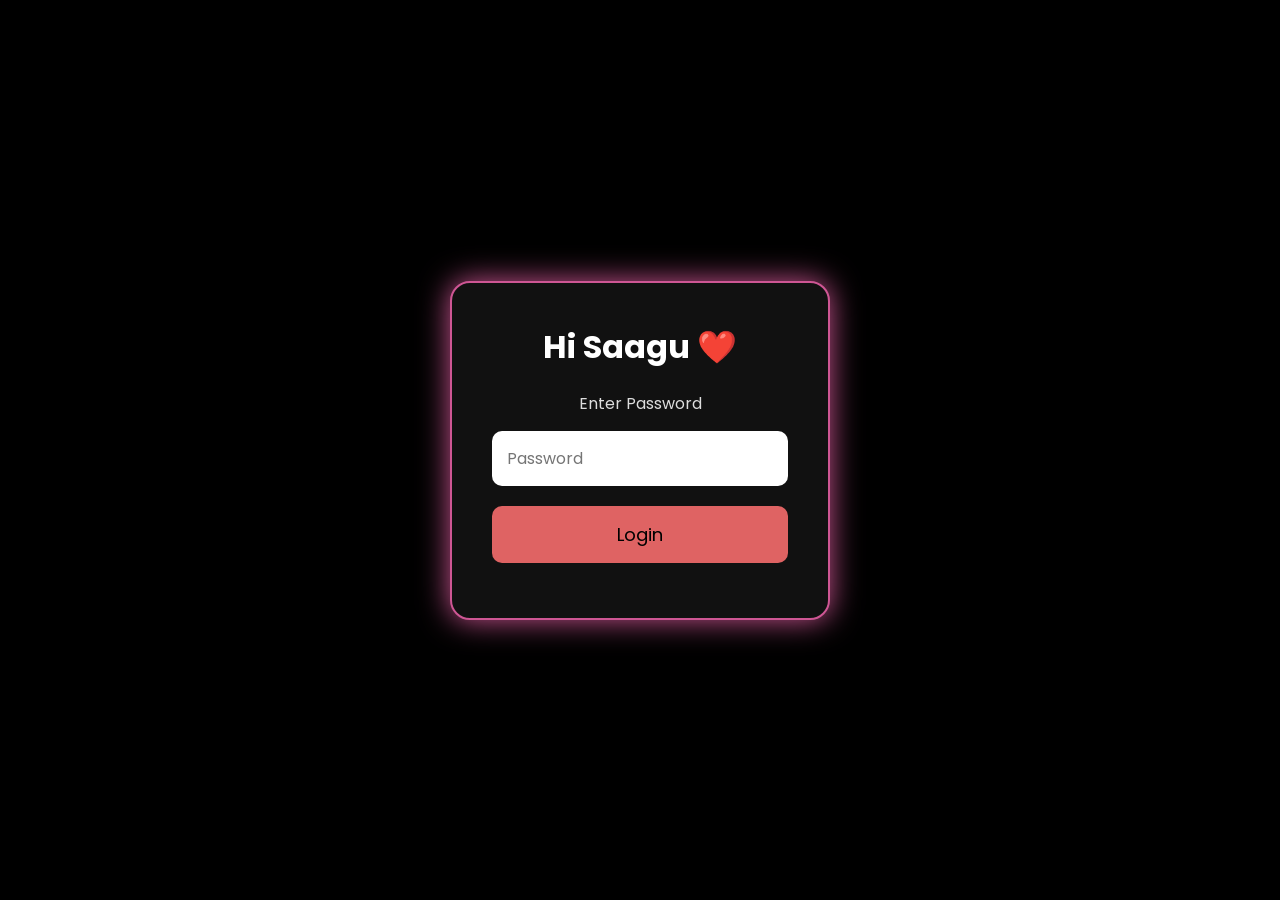
<file: index.html>
<!DOCTYPE html>
<html lang="en">
<head>
    <meta charset="UTF-8">
    <meta name="viewport" content="width=device-width, initial-scale=1.0">
    <title>Birthday Login</title>

    <link rel="stylesheet" href="css/login.css">

    <link href="https://fonts.googleapis.com/css2?family=Poppins:wght@300;500;700&display=swap" rel="stylesheet">
</head>
<body>

<div class="container">

    <div class="login-box">

        <h1>Hi Saagu ❤️</h1>

        <p>Enter Password</p>

        <input
            type="password"
            id="password"
            placeholder="Password">

        <button onclick="login()">Login</button>

        <p id="error"></p>

    </div>

</div>

<script src="js/login.js"></script>

</body>
</html>
</file>
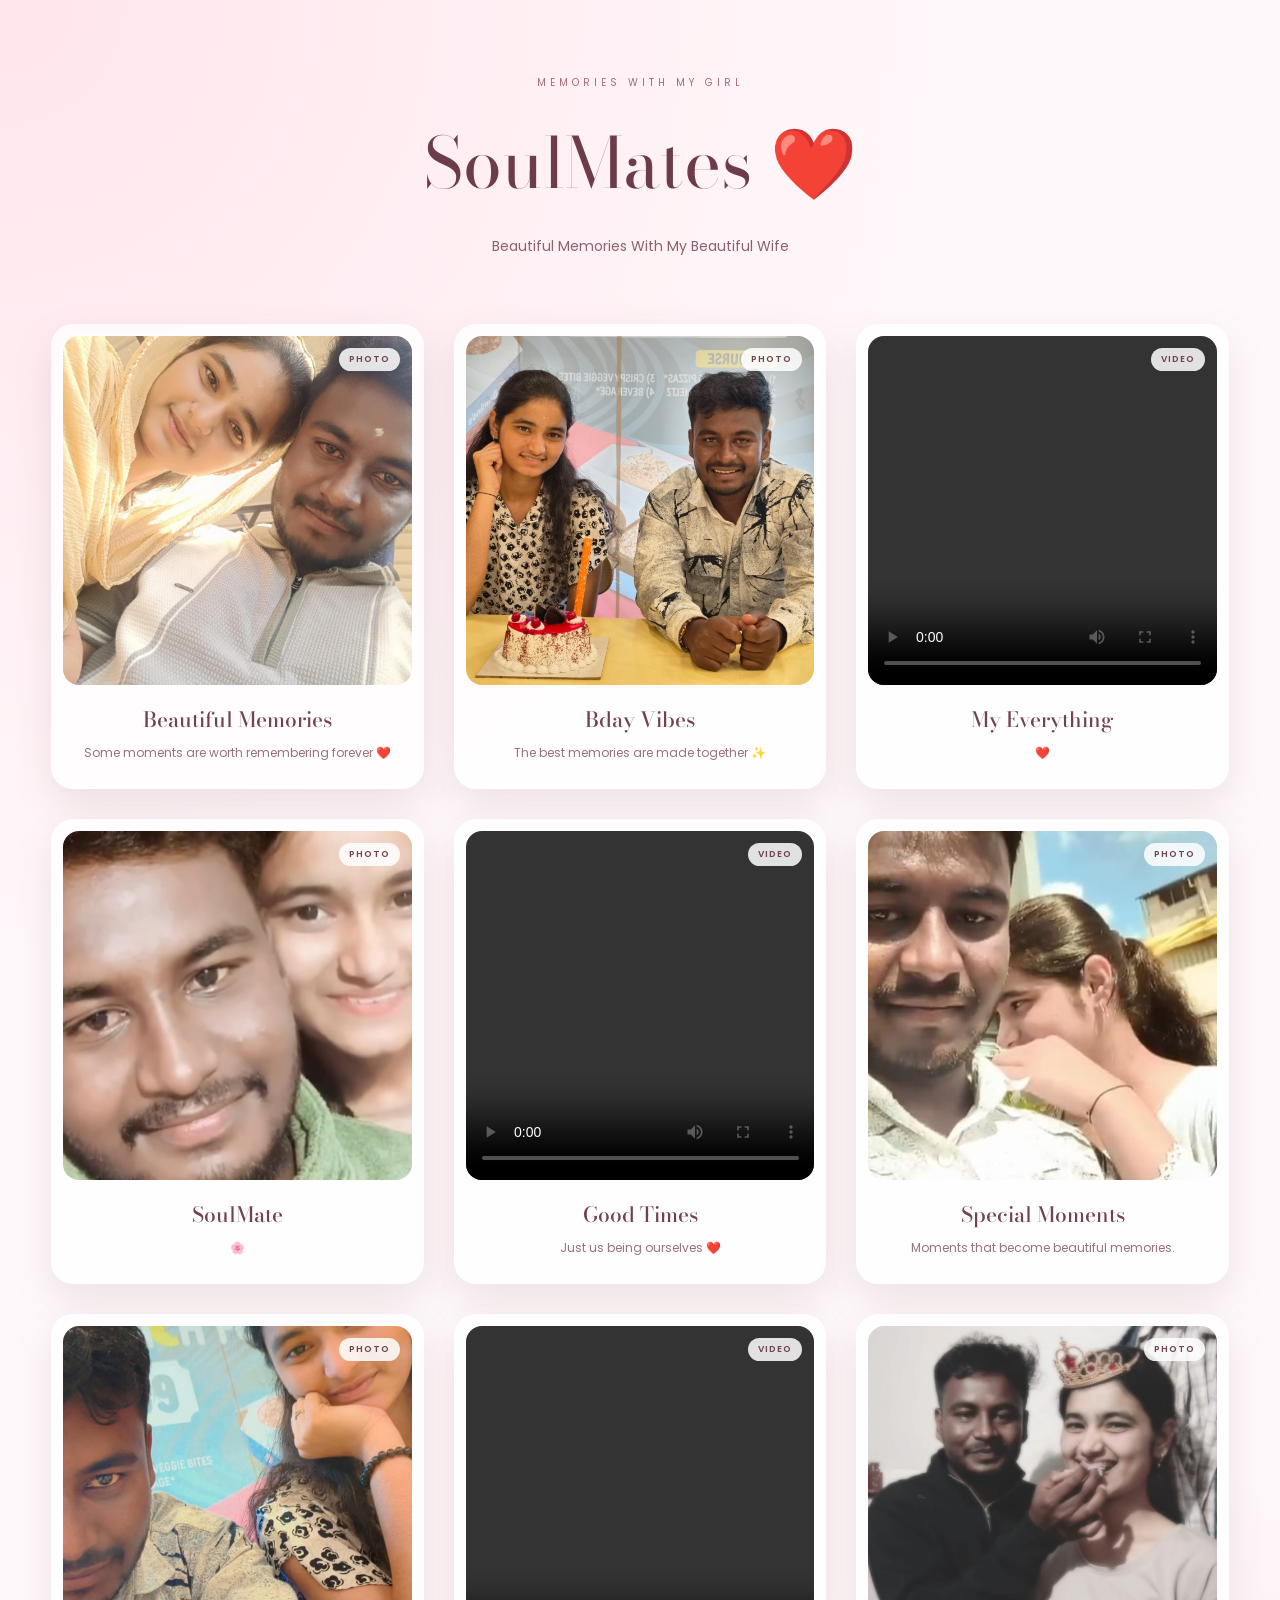
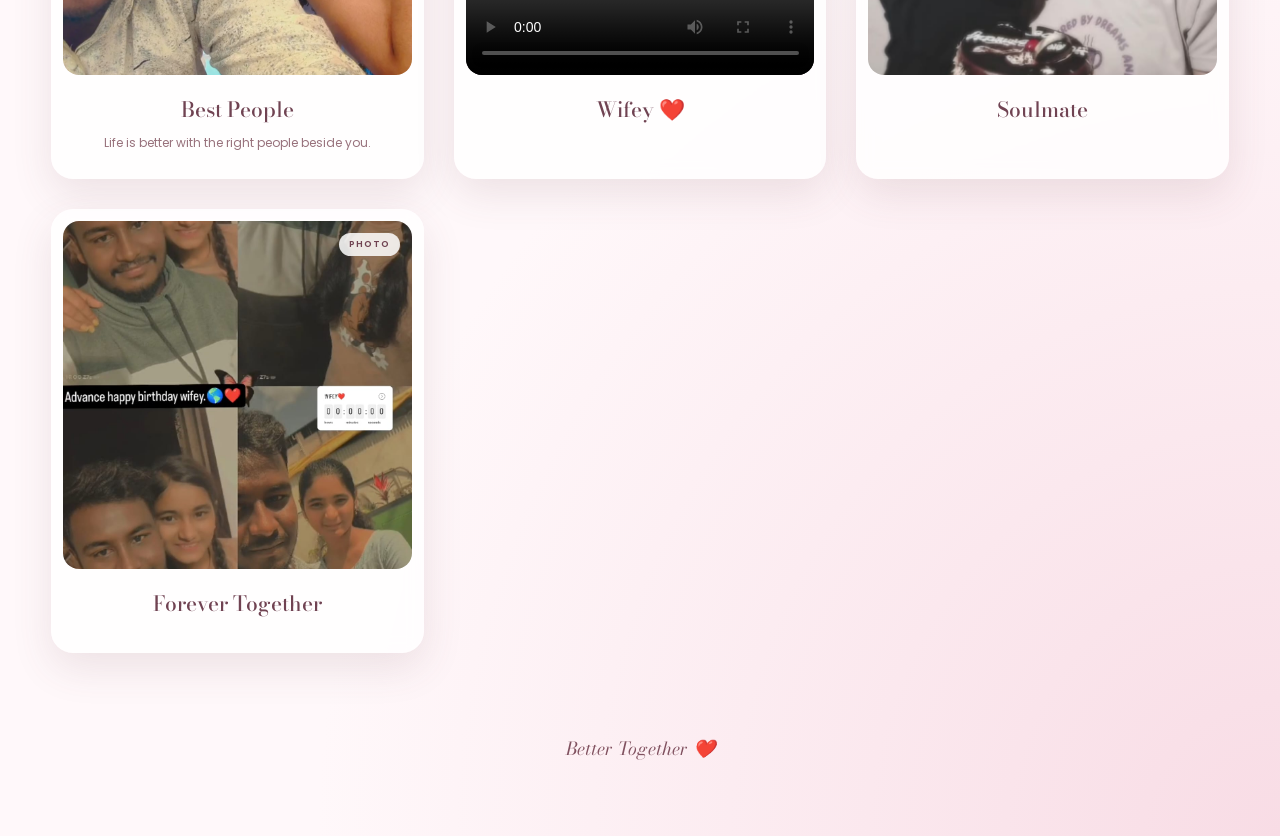
<file: extra.html>
<!DOCTYPE html>
<html lang="en">

<head>
    <meta charset="UTF-8">
    <meta name="viewport" content="width=device-width, initial-scale=1.0">

    <title>SoulMates❤️</title>

    <link rel="stylesheet" href="css/extra.css">

    <link href="https://fonts.googleapis.com/css2?family=Bodoni+Moda:opsz,wght@6..96,400;6..96,500&family=Poppins:wght@300;400;500;600&display=swap"
        rel="stylesheet">
</head>

<body>

    <!-- HEADER -->

    <section class="friends-header">

        <p class="small-title">MEMORIES WITH MY GIRL</p>

        <h1>SoulMates ❤️</h1>

        <p class="subtitle">
           Beautiful Memories With My Beautiful Wife
        </p>

    </section>


    <!-- MEMORIES -->

    <section class="memory-gallery">


        <!-- PHOTO 1 -->

        <div class="memory-card">

            <div class="media-box">

                <img src="images/w1.jpeg"
                     alt="Friends memory">

                <span class="media-label">PHOTO</span>

            </div>

            <div class="memory-info">

                <h2>Beautiful Memories</h2>

                <p>
                    Some moments are worth remembering forever ❤️
                </p>

            </div>

        </div>



        <!-- PHOTO 2 -->

        <div class="memory-card">

            <div class="media-box">

                <img src="images/w3.jpeg"
                     alt="Friends memory">

                <span class="media-label">PHOTO</span>

            </div>

            <div class="memory-info">

                <h2>Bday Vibes</h2>

                <p>
                    The best memories are made together ✨
                </p>

            </div>

        </div>

      



        <!-- VIDEO 1 -->

        <div class="memory-card">

            <div class="media-box">

                <video controls playsinline>

                    <source src="images/w2.mp4"
                            type="video/mp4">

                    Your browser does not support video.

                </video>

                <span class="media-label">VIDEO</span>

            </div>

            <div class="memory-info">

                <h2>My Everything</h2>

                <p>
                   ❤️
                </p>

            </div>

        </div>



        <!-- PHOTO 3 -->

        <div class="memory-card">

            <div class="media-box">

                <img src="images/w6.jpeg"
                     alt="Friends memory">

                <span class="media-label">PHOTO</span>

            </div>

            <div class="memory-info">

                <h2>SoulMate</h2>

                <p>
                    🌸
                </p>

            </div>

        </div>



        <!-- VIDEO 2 -->

        <div class="memory-card">

            <div class="media-box">

                <video controls playsinline>

                    <source src="images/w9.mp4"
                            type="video/mp4">

                </video>

                <span class="media-label">VIDEO</span>

            </div>

            <div class="memory-info">

                <h2>Good Times</h2>

                <p>
                    Just us being ourselves ❤️
                </p>

            </div>

        </div>



        <!-- PHOTO 4 -->

        <div class="memory-card">

            <div class="media-box">

                <img src="images/w4.jpeg"
                     alt="Friends memory">

                <span class="media-label">PHOTO</span>

            </div>

            <div class="memory-info">

                <h2>Special Moments</h2>

                <p>
                    Moments that become beautiful memories.
                </p>

            </div>

        </div>



        <!-- PHOTO 5 -->

        <div class="memory-card">

            <div class="media-box">

                <img src="images/w5.jpeg"
                     alt="Friends memory">

                <span class="media-label">PHOTO</span>

            </div>

            <div class="memory-info">

                <h2>Best People</h2>

                <p>
                    Life is better with the right people beside you.
                </p>

            </div>

        </div>



        <!-- VIDEO 3 -->

       

           <div class="memory-card">

            <div class="media-box">

                <video controls playsinline>

                    <source src="images/w11.mp4"
                            type="video/mp4">

                </video>

                <span class="media-label">VIDEO</span>

            </div>

            <div class="memory-info">

                <h2>Wifey ❤️</h2>

               

            </div>

        </div>

           

<div class="memory-card">

            <div class="media-box">

                <img src="images/w8.jpeg"
                     alt="Friends memory">

                <span class="media-label">PHOTO</span>

            </div>

            <div class="memory-info">

                <h2>Soulmate</h2>


            </div>

        </div>


        <div class="memory-card">

            <div class="media-box">

                <img src="images/w7.jpeg"
                     alt="Friends memory">

                <span class="media-label">PHOTO</span>

            </div>

            <div class="memory-info">

                <h2>Forever Together</h2>

           
            </div>

        </div>




    </section>



    <!-- BOTTOM QUOTE -->

    <section class="bottom-message">

        <p>
            Better Together ❤️
        </p>

    </section>


</body>
</html>
</file>
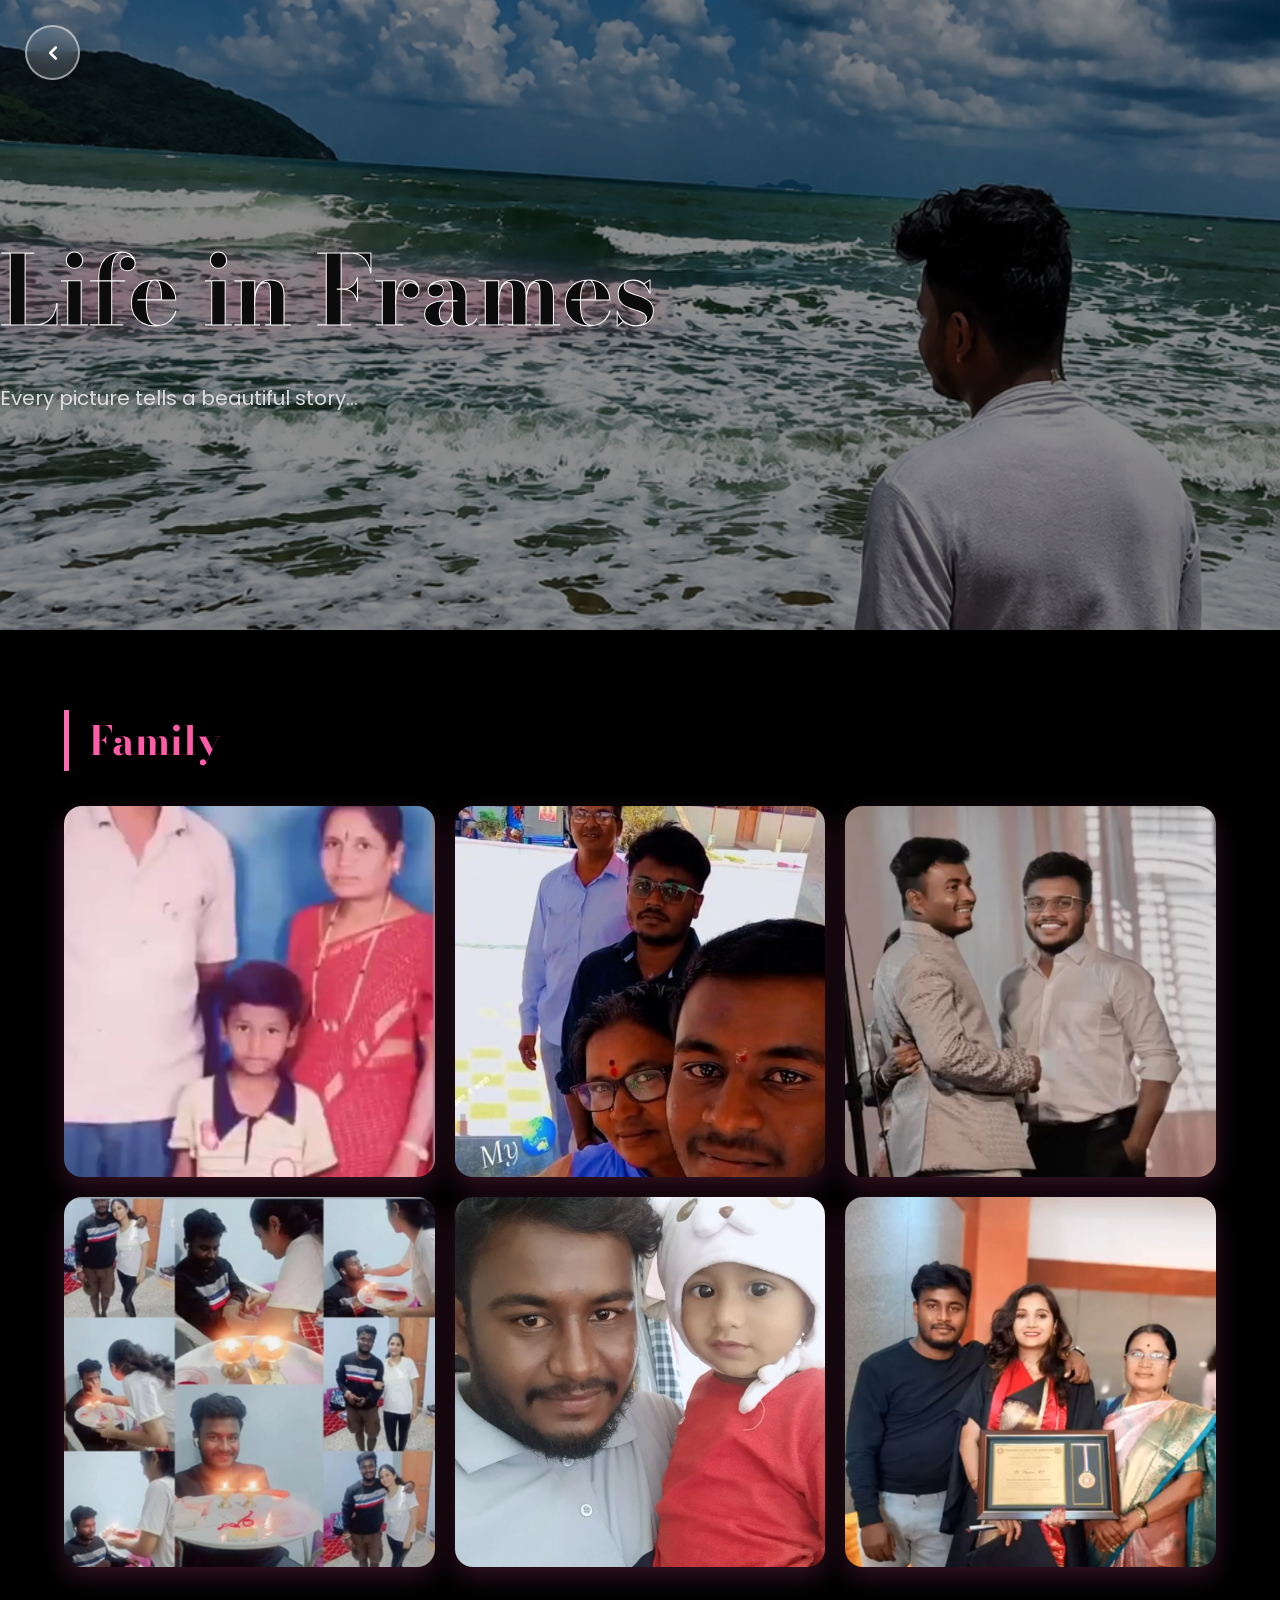
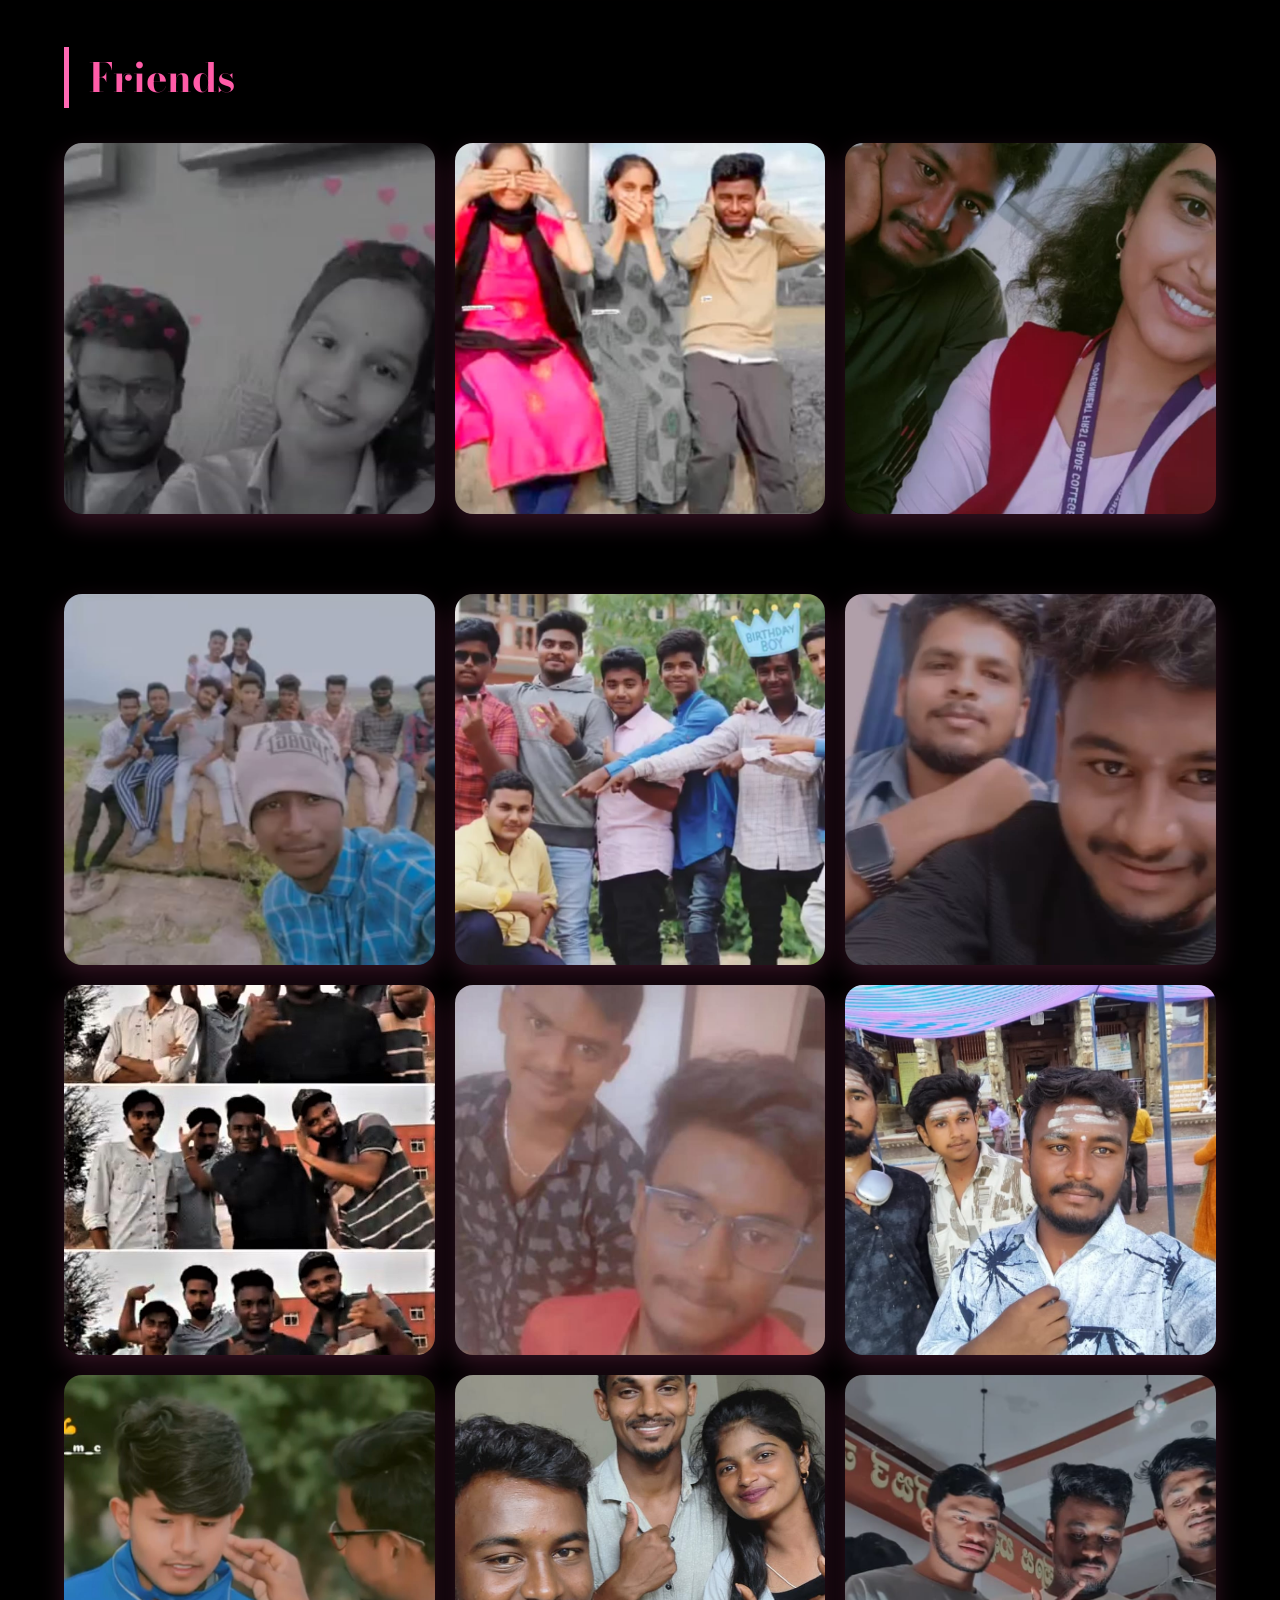
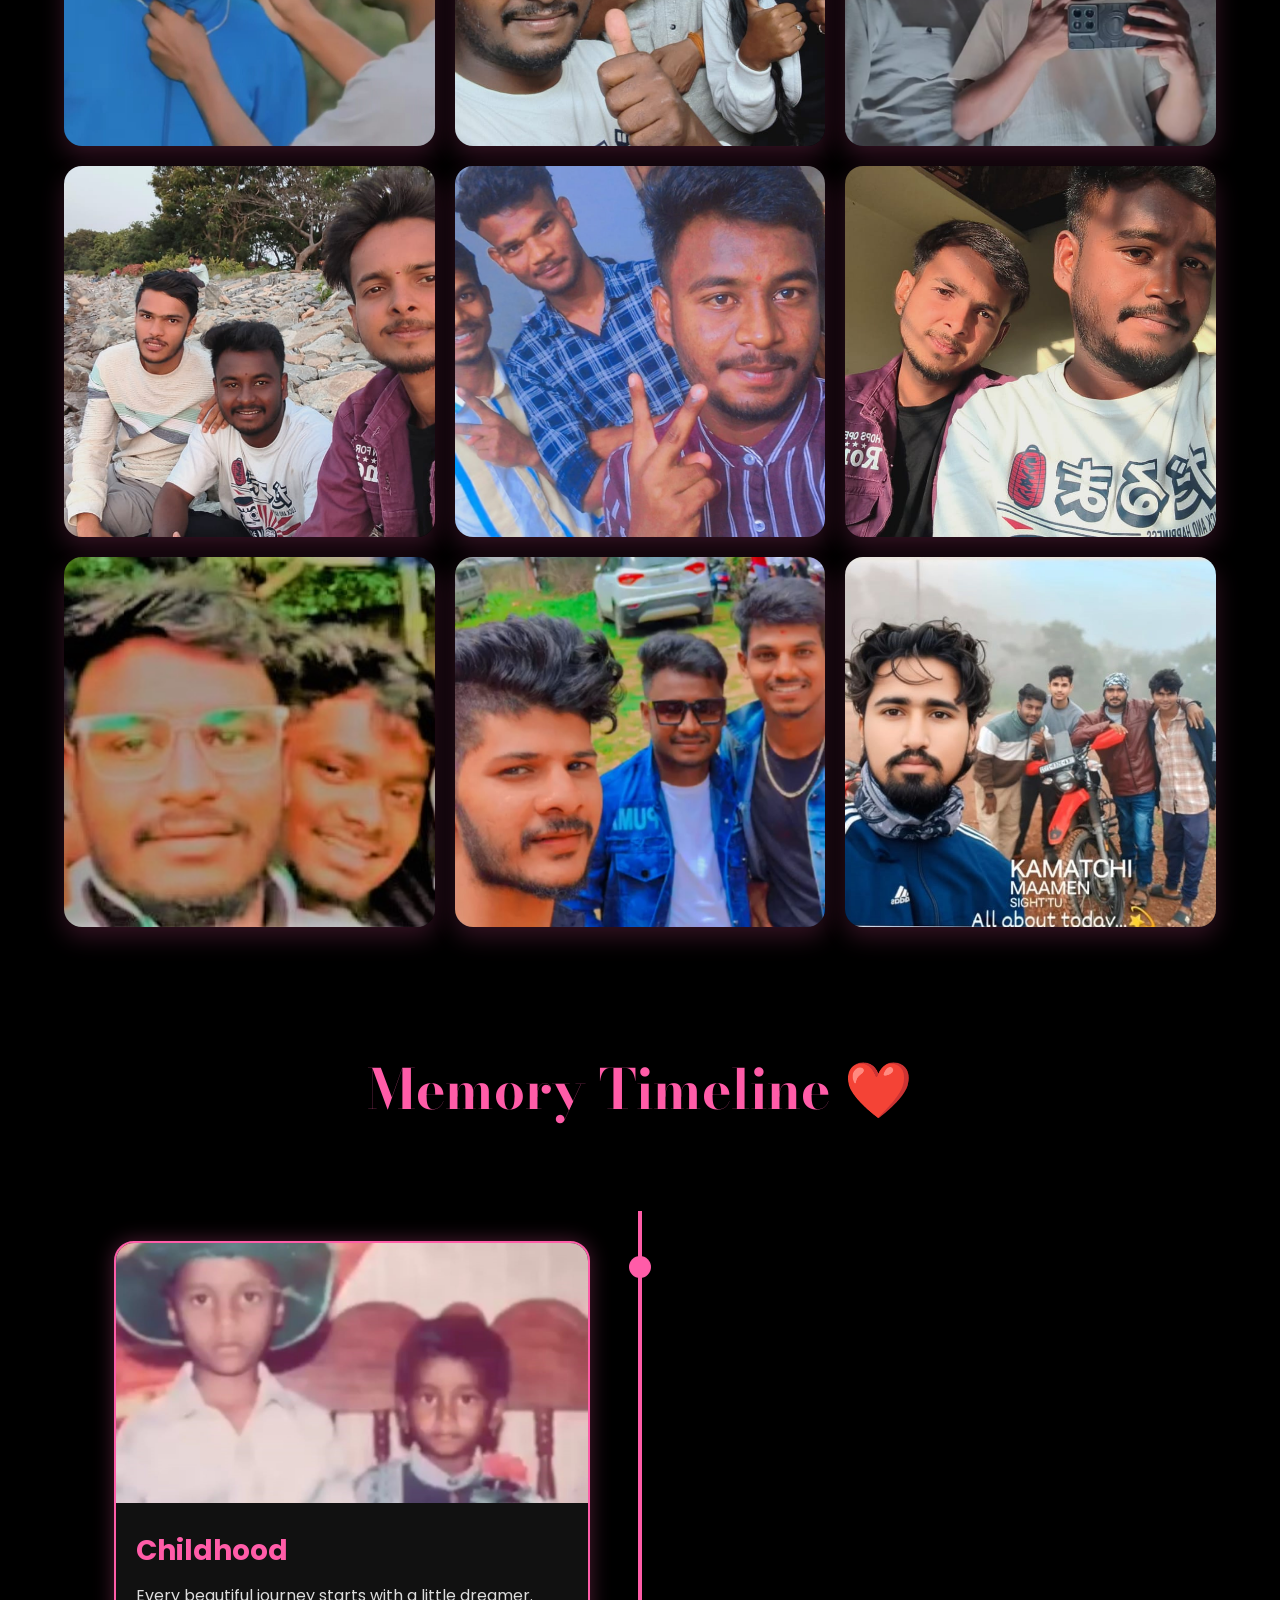
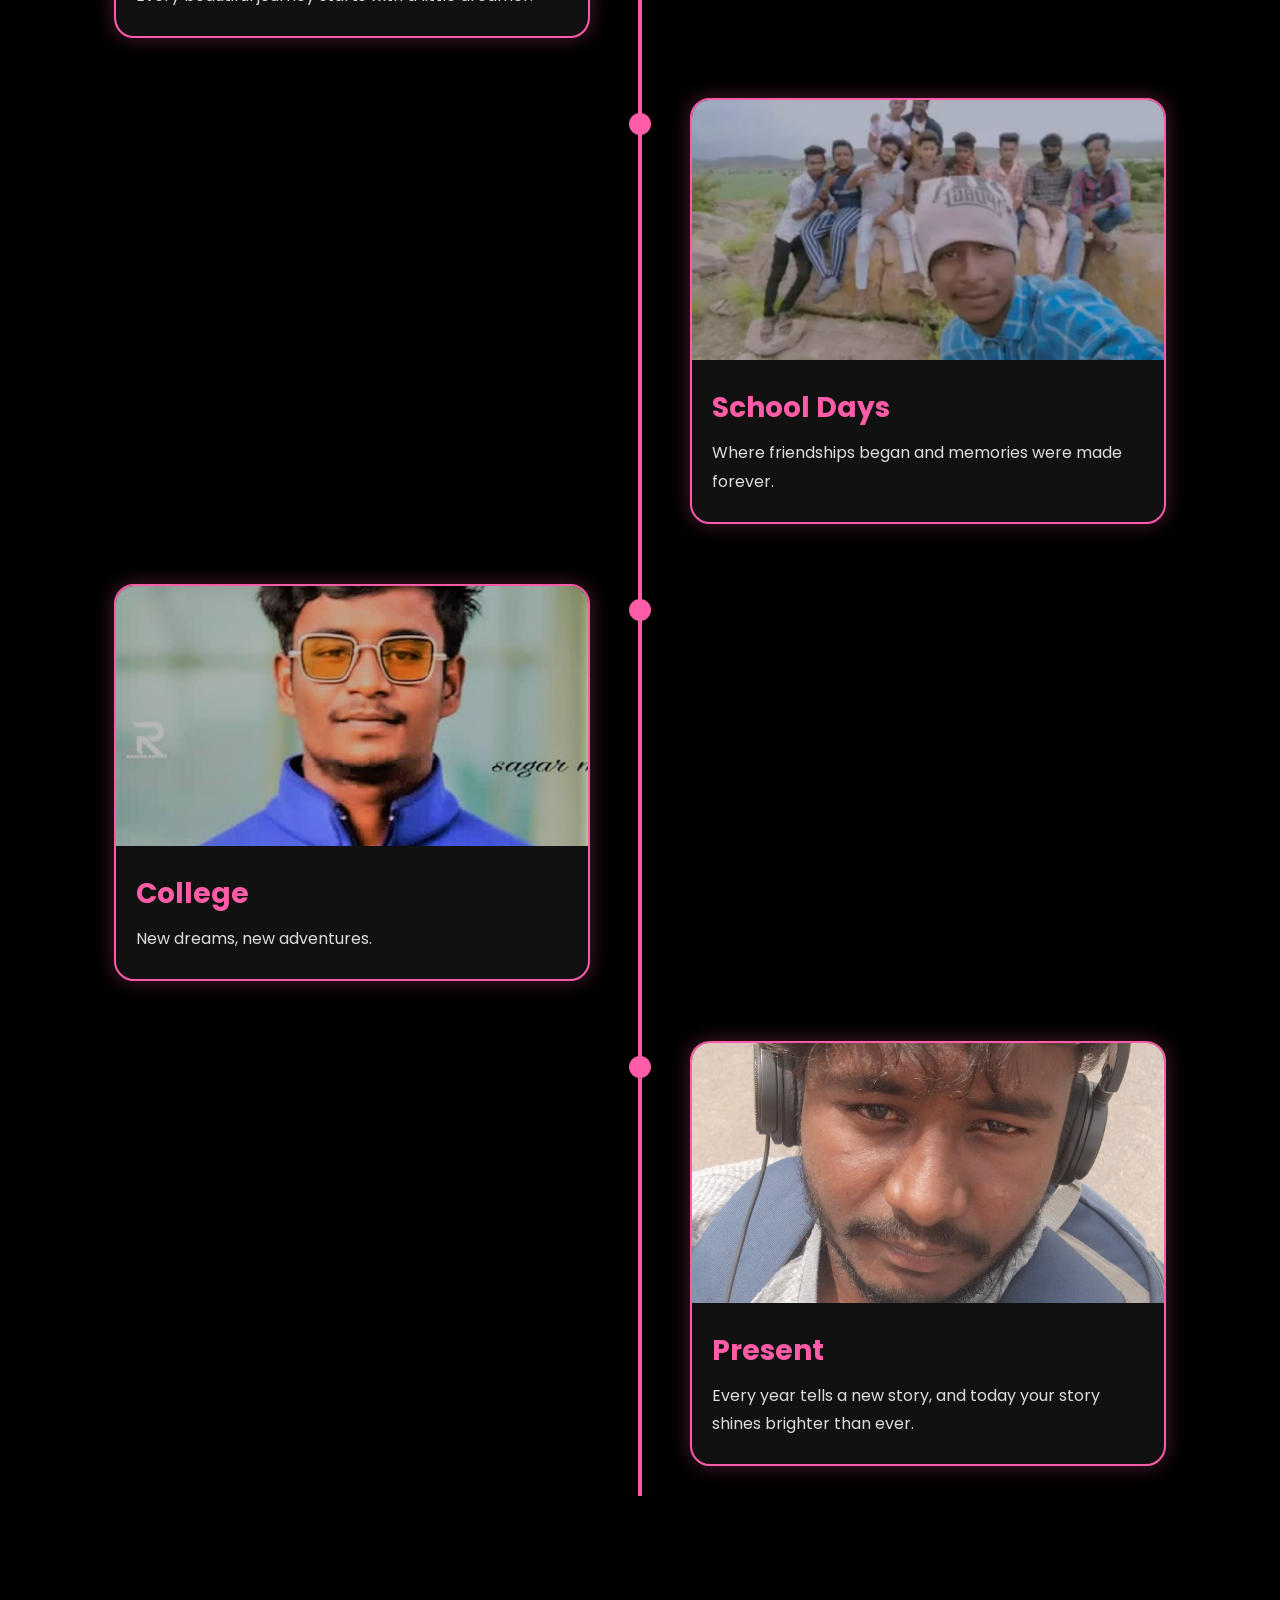
<file: gallery.html>
<!DOCTYPE html>
<html lang="en">
<head>
    <meta charset="UTF-8">
    <meta name="viewport" content="width=device-width, initial-scale=1.0">
    <title>Gallery </title>

    <link rel="stylesheet" href="css/gallery.css">

    <link href="https://fonts.googleapis.com/css2?family=Bodoni+Moda:wght@700&family=Poppins:wght@300;400;500;600&display=swap" rel="stylesheet">
</head>
<body>

<!-- Hero -->
<a href="home.html" class="back-btn">
    <svg width="22" height="22" viewBox="0 0 24 24" fill="none">
        <path d="M15 18L9 12L15 6"
              stroke="white"
              stroke-width="2.8"
              stroke-linecap="round"
              stroke-linejoin="round"/>
    </svg>
</a><section class="hero">

    <h1>Life in Frames </h1>

    <p>
        Every picture tells a beautiful story...                                     
    </p>

</section>

<!-- ================= FAMILY ================= -->

<section class="gallery-section">

    <h2> Family</h2>

    <div class="gallery">
<img src="images/z15.jpeg" alt="">
        <img src="images/fam.jpeg" alt="">
        <img src="images/f1.jpeg" alt="">
        <img src="images/f3.jpeg" alt="">
        <img src="images/f4.jpeg" alt="">
        
        <img src="images/f2.jpeg" alt="">

    </div>

     <div id="eggLayer"></div>
</section>

<!-- ================= FRIENDS ================= -->

<section class="gallery-section">

    <h2> Friends</h2>

    <div class="gallery">

        <img src="images/z14.jpeg" alt="">
        <img src="images/z16.jpeg" alt="">
        <img src="images/z10.jpeg" alt="">

    </div>

     <div id="eggLayer"></div>
</section>

<!-- ================= BIRTHDAY ================= -->

<section class="gallery-section">

    <div class="gallery">

        <img src="images/z5.jpeg" alt="">
        <img src="images/z9.jpeg" alt="">
        <img src="images/z3.jpeg" alt="">
        <img src="images/s3.jpeg" alt="">
           <img src="images/z1.jpeg" alt="">
           <img src="images/s4.jpeg" alt="">
           <img src="images/z7.jpeg" alt="">
<img src="images/z30.jpeg" alt="">
        <img src="images/s2.jpeg" alt="">
        <img src="images/s1.jpeg" alt="">
        <img src="images/s5.jpeg" alt="">
        <img src="images/p4.jpeg" alt="">
        <img src="images/z20.jpeg" alt="">
        <img src="images/z11.jpeg" alt="">
        <img src="images/z2.jpeg" alt="">
    </div>

     <div id="eggLayer"></div>
</section>

<!-- ================= TIMELINE ================= -->

<section class="timeline-section">

    <h2>Memory Timeline ❤️</h2>

    <div class="timeline">

        <!-- 1 -->

        <div class="container left">

            <div class="content">

                <img src="images/z8.jpeg">

                <h3>Childhood</h3>

                <p>
                    Every beautiful journey starts with a little dreamer.
                </p>

            </div>

        </div>

        <!-- 2 -->

        <div class="container right">

            <div class="content">

                <img src="images/z5.jpeg">

                <h3>School Days</h3>

                <p>
                    Where friendships began and memories were made forever.
                </p>

            </div>

        </div>

        <!-- 3 -->

        <div class="container left">

            <div class="content">

                <img src="images/p6.jpeg">

                <h3>College</h3>

                <p>
                    New dreams, new adventures.
                </p>

            </div>

        </div>

        <!-- 4 -->

        <div class="container right">

            <div class="content">

                <img src="images/p9.jpeg">

                <h3>Present</h3>

                <p>
                   Every year tells a new story, and today your story shines brighter than ever.
                </p>

            </div>

        </div>

    </div>


</section>

<!-- Image Popup -->

<div class="popup">

    <span class="close">&times;</span>

    <img class="popup-img">

</div>

<script src="js/gallery.js"></script>

</body>
</html>
</file>
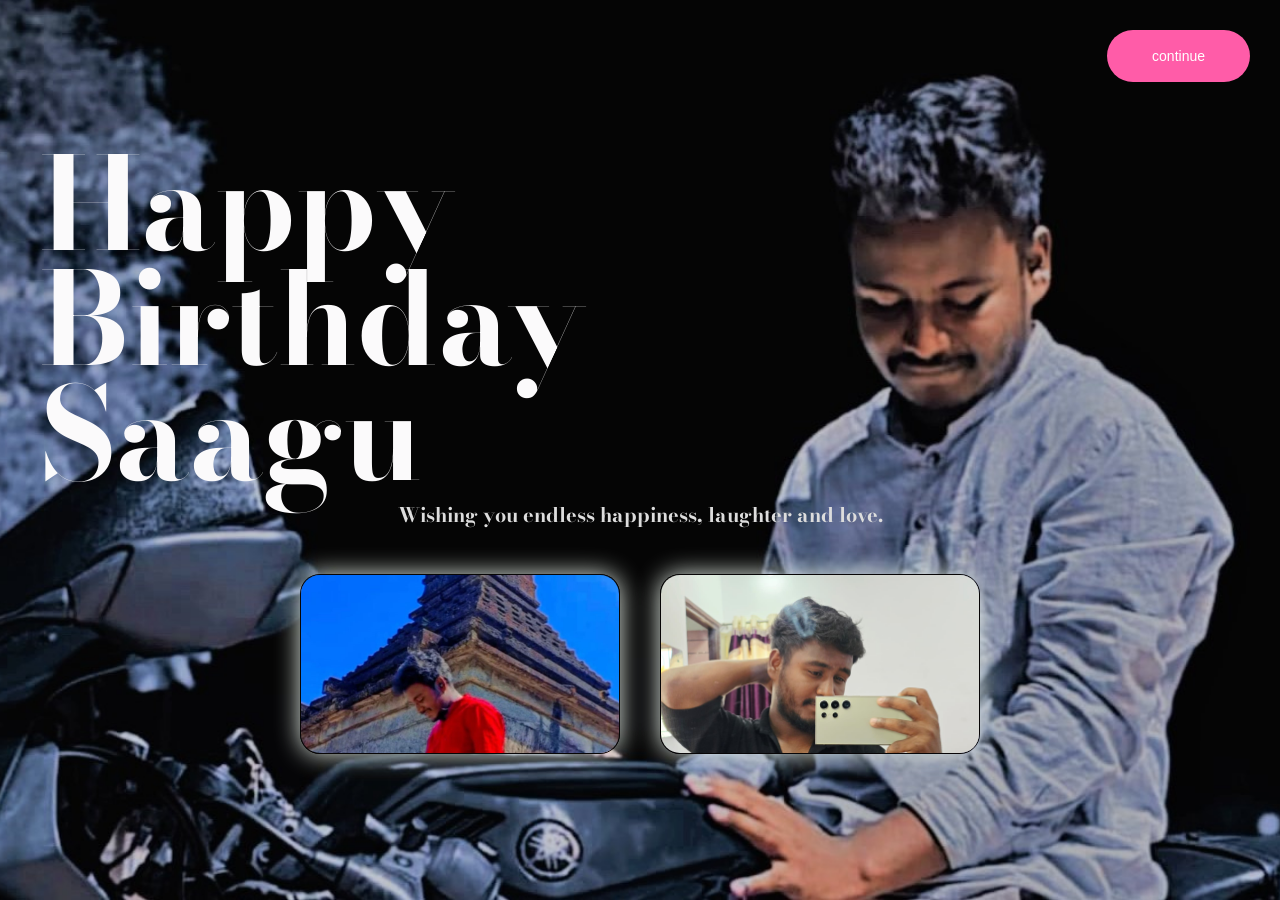
<file: home.html>
<!DOCTYPE html>
<html lang="en">
<head>
    <meta charset="UTF-8">
    <meta name="viewport" content="width=device-width, initial-scale=1.0">
    <title>Happy Birthday ❤️</title>

    <link rel="stylesheet" href="css/home.css">

   <link href="https://fonts.googleapis.com/css2?family=Bodoni+Moda:wght@700;800&display=swap" rel="stylesheet"><body>

<div class="container">
<button onclick="nextPage()">
        continue
    </button>
    <h1 id="birthdayTitle">Happy Birthday Saagu</h1>

    <p class="subtitle">
        Wishing you endless happiness, laughter and love.
    </p>

    <div class="photo-container">

        <div class="photo">
            <img src="images/z121.jpeg" alt="">
        </div>

        <div class="photo">
            <img src="images/p16.jpeg" alt="">
        </div>

    </div>

</div>

<script src="js/home.js"></script>

</body>
</html>
</file>
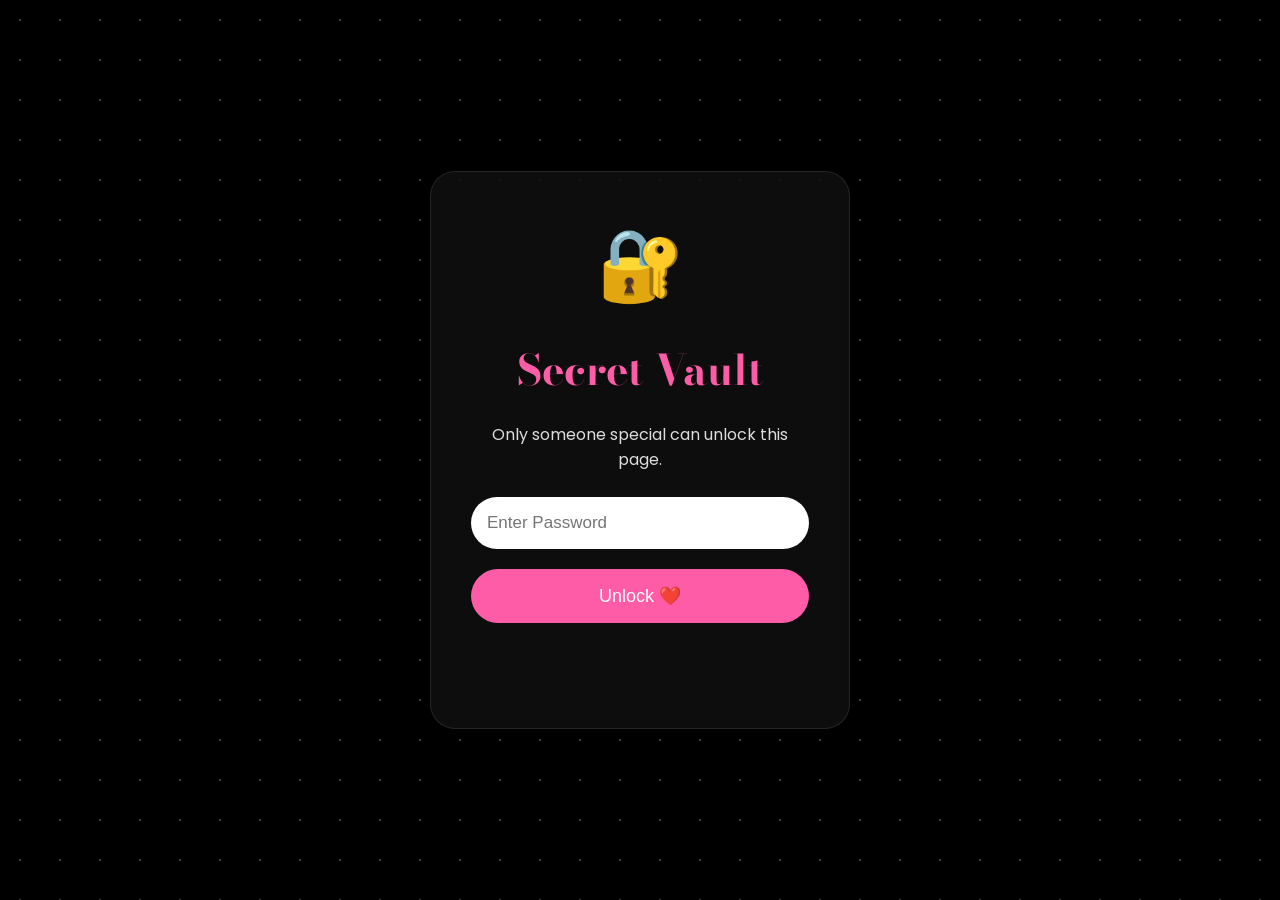
<file: secret-login.html>
<!DOCTYPE html>
<html lang="en">
<head>
<meta charset="UTF-8">
<meta name="viewport" content="width=device-width, initial-scale=1.0">

<title>Secret Vault</title>

<link rel="stylesheet" href="css/secret-login.css">

<link href="https://fonts.googleapis.com/css2?family=Bodoni+Moda:wght@700&family=Poppins:wght@300;500&display=swap" rel="stylesheet">

</head>
<body>

<div class="stars"></div>

<div class="container">

    <div class="lock">
        🔐
    </div>

    <h1>Secret Vault</h1>

    <p>
        Only someone special can unlock this page.
    </p>

    <input
        type="password"
        id="password"
        placeholder="Enter Password">

    <button onclick="checkPassword()">

        Unlock ❤️

    </button>

    <p id="error"></p>

</div>

<script src="js/secret-login.js"></script>

</body>
</html>
</file>
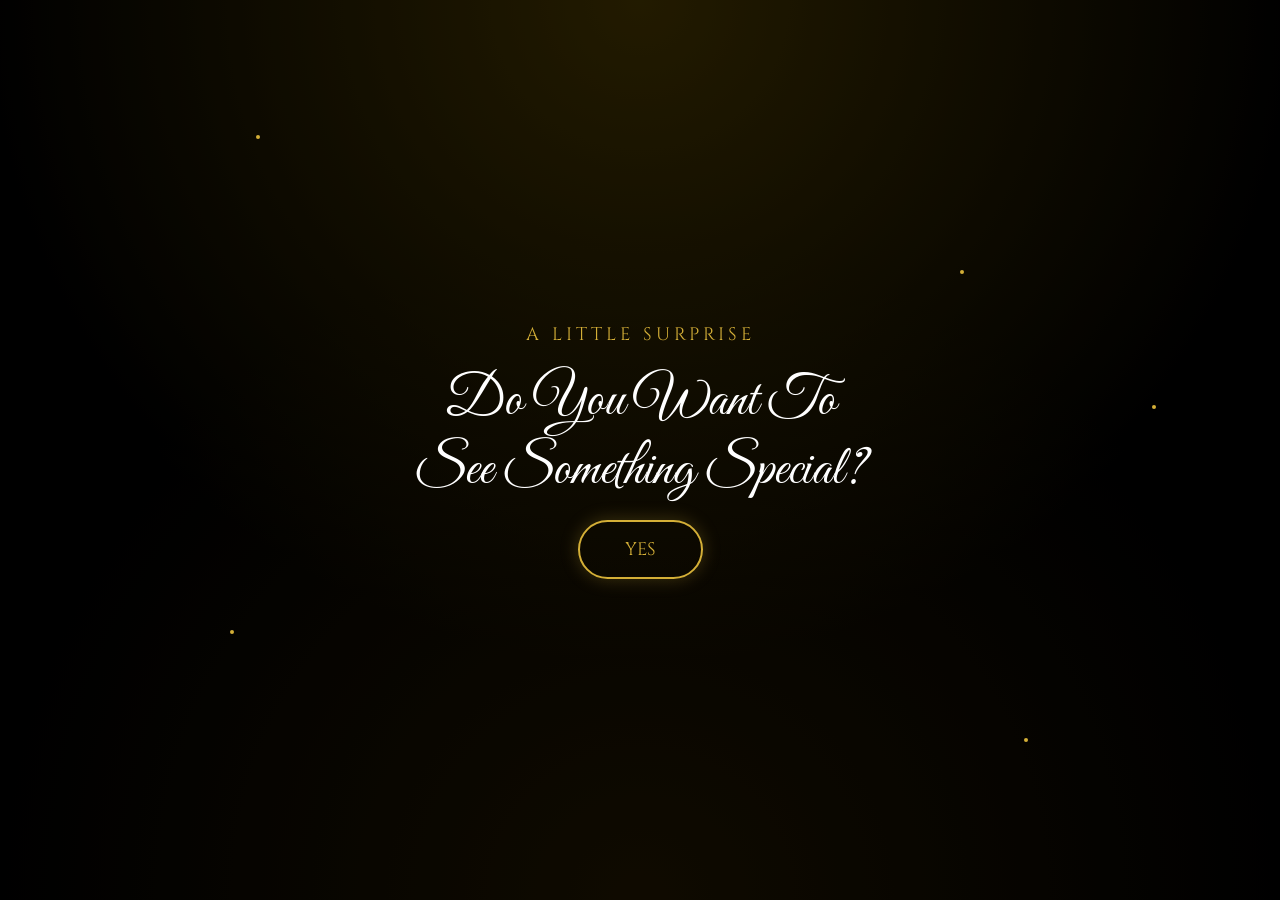
<file: surprise.html>
<!DOCTYPE html>
<html lang="en">
<head>
<meta charset="UTF-8">
<meta name="viewport" content="width=device-width, initial-scale=1.0">

<title>Surprise</title>

<link href="https://fonts.googleapis.com/css2?family=Cinzel:wght@500;700&family=Great+Vibes&display=swap" rel="stylesheet">

<style>

*{
    margin:0;
    padding:0;
    box-sizing:border-box;
}

body{
    width:100%;
    height:100vh;
    background:#000;
    display:flex;
    justify-content:center;
    align-items:center;
    overflow:hidden;
    font-family:'Cinzel',serif;
}

body::before{
    content:"";
    position:absolute;
    inset:0;
    background:
    radial-gradient(circle at top,#3a2d00 0%,transparent 60%),
    radial-gradient(circle at bottom,#1a1200 0%,transparent 60%);
    opacity:.6;
}

.container{
    position:relative;
    z-index:2;
    text-align:center;
    color:white;
    animation:fadeIn 1.5s ease;
}

.small{
    font-size:18px;
    color:#d4af37;
    letter-spacing:4px;
    margin-bottom:20px;
}

.message{
    font-family:'Great Vibes',cursive;
    font-size:55px;
    color:#fff;
    margin-bottom:15px;
}

.sub{
    font-size:18px;
    color:#d8d8d8;
    letter-spacing:1px;
    margin-bottom:45px;
}

button{
    padding:15px 45px;
    font-size:18px;
    font-family:'Cinzel',serif;
    background:transparent;
    color:#d4af37;
    border:2px solid #d4af37;
    border-radius:40px;
    cursor:pointer;
    transition:.4s;
    box-shadow:0 0 18px rgba(212,175,55,.25);
}

button:hover{
    background:#d4af37;
    color:#000;
    transform:scale(1.08);
    box-shadow:0 0 30px rgba(212,175,55,.6);
}

.sparkle{
    position:absolute;
    width:4px;
    height:4px;
    background:#d4af37;
    border-radius:50%;
    animation:twinkle 3s infinite;
}

@keyframes fadeIn{
    from{
        opacity:0;
        transform:translateY(30px);
    }
    to{
        opacity:1;
        transform:translateY(0);
    }
}

@keyframes twinkle{
    0%,100%{
        opacity:.2;
        transform:scale(1);
    }
    50%{
        opacity:1;
        transform:scale(2);
    }
}

</style>

</head>

<body>

<div class="sparkle" style="top:15%;left:20%;animation-delay:0s;"></div>
<div class="sparkle" style="top:30%;left:75%;animation-delay:1s;"></div>
<div class="sparkle" style="top:70%;left:18%;animation-delay:2s;"></div>
<div class="sparkle" style="top:82%;left:80%;animation-delay:.5s;"></div>
<div class="sparkle" style="top:45%;left:90%;animation-delay:1.8s;"></div>

<div class="container">

    <div class="small">
        A LITTLE SURPRISE
    </div>

    <div class="message">
        Do You Want To<br>See Something Special?
    </div>

   

    <button id="yesBtn">
        YES
    </button>

</div>

<script>

document.getElementById("yesBtn").addEventListener("click", () => {

    document.body.style.transition = "opacity .8s";
    document.body.style.opacity = "0";


    setTimeout(() => {
        window.location.href = "world.html";
    }, 700); // Adjust to match the sound length
});

</script>

</body>
</html>
</file>
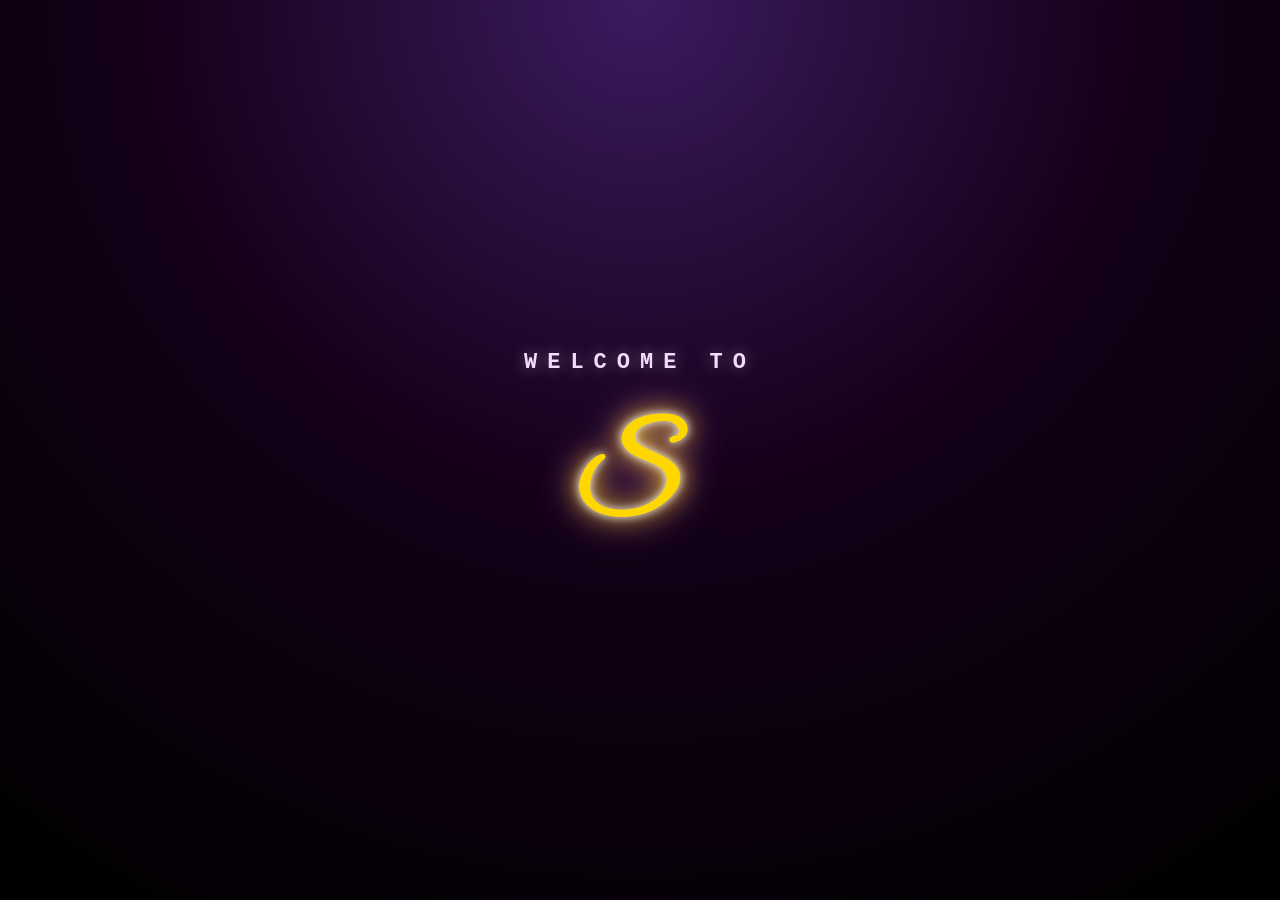
<file: world.html>
<!DOCTYPE html>
<html lang="en">

<head>
    <meta charset="UTF-8">
    <meta name="viewport" content="width=device-width, initial-scale=1.0">
    <title>Welcome to Sagar's World</title>

    <link rel="stylesheet" href="css/world.css">

    <link href="https://fonts.googleapis.com/css2?family=Great+Vibes&family=Cinzel&display=swap" rel="stylesheet">
</head>

<body>

<div id="worldPage">

    <div class="world-content">

        <h2 class="welcome">WELCOME TO</h2>

        <h1 class="title">
            <span id="s">S</span><span id="rest"></span>
        </h1>

    </div>

</div>

<!-- Special Click Sound for S -->
<audio id="sClick" preload="auto">
    <source src="images/click2.mp3" type="audio/mpeg">
</audio>

<!-- Typing Sound -->
<audio id="typingSound" preload="auto">
    <source src="images/key2.mp3" type="audio/mpeg">
</audio>

<audio id="dingSound" preload="auto">
    <source src="images/ding3.mp3" type="audio/wav">
</audio>
<script>

window.addEventListener("DOMContentLoaded", () => {

    const s = document.getElementById("s");
    const rest = document.getElementById("rest");

    const sClick = document.getElementById("sClick");
    const typingSound = document.getElementById("typingSound");

    const dingSound = document.getElementById("dingSound");

    const text = "AGAR'S WORLD";
    let i = 0;

    if (!s || !rest) return;

    // Play special click for S
    function playSClick() {
        sClick.currentTime = 0;
        sClick.play().catch(() => {});
    }

    // Play typing sound
    function playTyping() {
        typingSound.currentTime = 0;
        typingSound.play().catch(() => {});
    }

    // Show S
    setTimeout(() => {

         playSClick();           // Play first

    setTimeout(() => {
        s.style.opacity = "1";
    }, 10);      

        // Move S slightly
        setTimeout(() => {

            s.style.transform = "translateX(-15px)";
            s.style.transition = "0.8s ease";

            // Start typing after slide
            setTimeout(typeText, 500);

        }, 800);

    }, 300);

    function typeText() {

    if (i < text.length) {

        const ch = text.charAt(i);

        if (ch !== " ") {
            playTyping();
        }

        setTimeout(() => {
            rest.textContent += ch;
        }, 15); // 10-20 ms works well

        i++;

        setTimeout(typeText, 120);

    } else {

        playDing();

    // Wait before going to home page
    setTimeout(() => {
        window.location.href = "home.html";
    }, 2000);

    }
}

function playDing() {
    dingSound.currentTime = 0;
    dingSound.play().catch(() => {});
}

});

</script>

</body>
</html>
</file>
<file: css/login.css>
*{
    margin:0;
    padding:0;
    box-sizing:border-box;
    font-family:'Poppins',sans-serif;
}

body{

    height:100vh;

    display:flex;
    justify-content:center;
    align-items:center;

    background:#000;
}

.container{

    width:100%;
    display:flex;
    justify-content:center;
    align-items:center;
    padding:20px;
}

.login-box{

    width:380px;
    max-width:100%;

    background:#111;

    border:2px solid rgb(206, 86, 148);

    border-radius:20px;

    padding:40px;

    text-align:center;

    box-shadow:0 0 30px  rgb(206, 86, 148);
}

.login-box h1{

    color:white;
    margin-bottom:20px;
}

.login-box p{

    color:#ddd;
    margin-bottom:15px;
}

input{

    width:100%;

    padding:15px;

    border:none;

    border-radius:10px;

    outline:none;

    font-size:16px;

    margin-bottom:20px;
}

button{

    width:100%;

    padding:15px;

    background:rgb(223, 99, 99);

    color:black;

    font-size:18px;

    border:none;

    border-radius:10px;

    cursor:pointer;

    transition:.3s;
}

button:hover{

    transform:scale(1.05);
}

#error{

    color:red;

    margin-top:15px;
}

/* ---------- Global Responsive ---------- */

*{
    box-sizing:border-box;
}

html{
    overflow-x:hidden;
}

body{
    overflow-x:hidden;
}

img,
video{
    max-width:100%;
    height:auto;
}

button{
    cursor:pointer;
}

@media (max-width:768px){

    body{
        overflow-x:hidden;
    }

    h1{
        font-size:34px;
    }

    h2{
        font-size:28px;
    }

    h3{
        font-size:22px;
    }

    p{
        font-size:16px;
        line-height:1.8;
    }

    button{
        width:90%;
        max-width:300px;
        padding:14px;
    }

}
</file>
<file: css/extra.css>
* {
    margin: 0;
    padding: 0;
    box-sizing: border-box;
}


body {

    min-height: 100vh;

    font-family: 'Poppins', sans-serif;

    background:
        radial-gradient(circle at top left,
        #ffe5ec,
        transparent 35%),

        radial-gradient(circle at bottom right,
        #f8dce5,
        transparent 35%),

        #fff8fa;

    color: #4b3038;

    overflow-x: hidden;
}



/* =========================
   HEADER
========================= */

.friends-header {

    text-align: center;

    padding: 75px 20px 45px;
}


.small-title {

    font-size: 10px;

    letter-spacing: 4px;

    color: #a46b7b;

    margin-bottom: 18px;
}


.friends-header h1 {

    font-family: 'Bodoni Moda', serif;

    font-size: clamp(40px, 7vw, 70px);

    font-weight: 400;

    color: #6d3c4b;

    margin-bottom: 18px;
}


.subtitle {

    max-width: 650px;

    margin: auto;

    font-size: 14px;

    line-height: 1.8;

    color: #8b626d;
}



/* =========================
   GALLERY
========================= */

.memory-gallery {

    width: min(1200px, 92%);

    margin: 20px auto 80px;

    display: grid;

    grid-template-columns:
        repeat(3, 1fr);

    gap: 30px;
}



/* =========================
   CARD
========================= */

.memory-card {

    background: rgba(255,255,255,0.8);

    padding: 12px;

    border-radius: 22px;

    box-shadow:
        0 15px 40px
        rgba(110,65,78,0.12);

    transition: 0.4s ease;

    backdrop-filter: blur(8px);
}


.memory-card:hover {

    transform: translateY(-8px);

    box-shadow:
        0 25px 50px
        rgba(110,65,78,0.20);
}



/* =========================
   IMAGE / VIDEO
========================= */

.media-box {

    position: relative;

    width: 100%;

    aspect-ratio: 1 / 1;

    overflow: hidden;

    border-radius: 16px;

    background: #f3dfe5;
}


.media-box img,
.media-box video {

    width: 100%;

    height: 100%;

    object-fit: cover;

    display: block;
}


.media-box img {

    transition: transform 0.6s ease;
}


.memory-card:hover .media-box img {

    transform: scale(1.06);
}



/* =========================
   PHOTO / VIDEO LABEL
========================= */

.media-label {

    position: absolute;

    top: 12px;

    right: 12px;

    padding: 5px 10px;

    border-radius: 20px;

    background: rgba(255,255,255,0.85);

    color: #704352;

    font-size: 9px;

    letter-spacing: 1px;

    font-weight: 600;
}



/* =========================
   TEXT
========================= */

.memory-info {

    text-align: center;

    padding: 18px 10px 14px;
}


.memory-info h2 {

    font-family: 'Bodoni Moda', serif;

    font-size: 21px;

    font-weight: 500;

    color: #704352;

    margin-bottom: 8px;
}


.memory-info p {

    font-size: 12px;

    line-height: 1.7;

    color: #98727c;
}



/* =========================
   BOTTOM QUOTE
========================= */

.bottom-message {

    text-align: center;

    padding: 0 25px 70px;
}


.bottom-message p {

    max-width: 700px;

    margin: auto;

    font-family: 'Bodoni Moda', serif;

    font-size: 18px;

    font-style: italic;

    line-height: 1.8;

    color: #80515f;
}



/* =========================
   TABLET
========================= */

@media (max-width: 850px) {

    .memory-gallery {

        grid-template-columns:
            repeat(2, 1fr);

        gap: 20px;
    }
}



/* =========================
   MOBILE
========================= */

@media (max-width: 550px) {

    .friends-header {

        padding: 55px 20px 35px;
    }


    .friends-header h1 {

        font-size: 40px;
    }


    .small-title {

        font-size: 8px;

        letter-spacing: 2.5px;
    }


    .subtitle {

        font-size: 12px;
    }


    .memory-gallery {

        width: 90%;

        grid-template-columns: 1fr;

        gap: 25px;
    }


    .memory-card {

        border-radius: 20px;
    }


    .memory-info h2 {

        font-size: 20px;
    }


    .bottom-message p {

        font-size: 15px;
    }
}
</file>
<file: css/gallery.css>
*{
    margin:0;
    padding:0;
    box-sizing:border-box;
}

html{
    scroll-behavior:smooth;
}

body{

    background:#000;
    color:#fff;
    font-family:'Poppins',sans-serif;
    overflow-x:hidden;
}

/* Hero */

.hero{
 background: linear-gradient(rgba(0,0,0,0.45), rgba(0,0,0,0.45)),
                url("../images/p111.png");
    background-size: cover;
    background-position: center;
    background-repeat: no-repeat;

    min-height:70vh;

    display:flex;

    flex-direction:column;

    justify-content:center;
align-items: flex-start;
    text-align:center;

    
}

.hero h1{

    font-family:'Bodoni Moda',serif;

    font-size:clamp(3rem,8vw,6rem);

    color:#0c0b0b;
-webkit-text-stroke: 1px white;
    text-shadow:
    
    0 0 35px #9c4c64;

    margin-bottom:20px;
}

.hero p{

    color:#ddd;

    font-size:20px;

    max-width:700px;
}

/* Sections */

.gallery-section{

    width:90%;

    max-width:1300px;

    margin:80px auto;
}

.gallery-section h2{

    font-size:40px;

    color:#ff5ca8;

    margin-bottom:35px;

    font-family:'Bodoni Moda',serif;

    border-left:5px solid hotpink;

    padding-left:20px;
}

/* Instagram Grid */

.gallery{

    display:grid;

    grid-template-columns:repeat(3,1fr);

    gap:20px;
}

.gallery img{

    width:100%;

    aspect-ratio:1/1;

    object-fit:cover;

    border-radius:18px;

    cursor:pointer;

    transition:.4s;

    box-shadow:
    0 10px 25px rgba(255,92,168,.2);
}

.gallery img:hover{

    transform:scale(1.05);

    box-shadow:
    0 15px 40px rgba(255,92,168,.5);
}

/* Fade Animation */

.gallery img{

    opacity:0;

    transform:translateY(50px);

    transition:1s;
}

.gallery img.show{

    opacity:1;

    transform:translateY(0);
}

/* ============================= */
/* TIMELINE */
/* ============================= */

.timeline-section{

    width:90%;

    max-width:1200px;

    margin:120px auto;
}

.timeline-section h2{

    text-align:center;

    color:#ff5ca8;

    font-family:'Bodoni Moda',serif;

    font-size:55px;

    margin-bottom:80px;
}

.timeline{

    position:relative;
}

.timeline::after{

    content:"";

    position:absolute;

    width:4px;

    background:#ff5ca8;

    top:0;

    bottom:0;

    left:50%;

    transform:translateX(-50%);
}

.container{

    position:relative;

    width:50%;

    padding:30px 50px;
}

.left{

    left:0;
}

.right{

    left:50%;
}

.content{

    background:#111;

    border:2px solid #ff5ca8;

    border-radius:20px;

    overflow:hidden;

    box-shadow:0 0 20px rgba(255,92,168,.3);

    transition:.4s;
}

.content:hover{

    transform:translateY(-8px);
}

.content img{

    width:100%;

    height:260px;

    object-fit:cover;
}

.content h3{

    color:#ff5ca8;

    padding:20px 20px 10px;

    font-size:28px;
}

.content p{

    color:#ddd;

    padding:0 20px 25px;

    line-height:1.8;
}

/* Timeline Circle */

.container::after{

    content:"";

    position:absolute;

    width:22px;

    height:22px;

    border-radius:50%;

    background:#ff5ca8;

    top:45px;

    z-index:10;
}

.left::after{

    right:-11px;
}

.right::after{

    left:-11px;
}

/* ============================= */
/* POPUP */
/* ============================= */

.popup{

    position:fixed;

    inset:0;

    background:rgba(0,0,0,.9);

    display:none;

    justify-content:center;

    align-items:center;

    z-index:9999;
}

.popup img{

    max-width:90%;

    max-height:90%;

    border-radius:20px;
}

.close{

    position:absolute;

    top:25px;

    right:35px;

    font-size:45px;

    color:white;

    cursor:pointer;
}

/* ============================= */
/* MOBILE */
/* ============================= */

@media(max-width:900px){

.gallery{

    grid-template-columns:repeat(2,1fr);
}

.timeline::after{

    left:25px;
}

.container{

    width:100%;

    left:0;

    padding-left:70px;

    padding-right:20px;

    margin-bottom:50px;
}

.left::after,
.right::after{

    left:14px;
}

.timeline-section h2{

    font-size:42px;
}

.content h3{

    font-size:24px;
}

}

@media(max-width:600px){

.hero h1{

    font-size:50px;
}

.hero p{

    font-size:16px;
}

.gallery{

    grid-template-columns:1fr;
}

.gallery-section h2{

    font-size:32px;
}

.timeline-section h2{

    font-size:34px;
}

.content img{

    height:220px;
}

.content h3{

    font-size:22px;
}

.content p{

    font-size:15px;
}

}

#eggLayer{
    position:absolute;
    inset:0;
    pointer-events:none;
}

.egg-card{
    position:absolute;
    text-align:center;
    pointer-events:auto;
    transition:opacity .5s;
}

.egg{
    width:120px;
    cursor:pointer;
}

.break-text{
    color:white;
    font-weight:bold;
    margin-top:8px;
    text-shadow:2px 2px 5px black;
}

.message{
    display:none;
    width:180px;
    margin-top:10px;
    padding:12px;
   
    color:#f6f3f5;
    border-radius:15px;
    font-weight:bold;
    text-align:center;
}

.shake{
    animation:shake .5s infinite;
}

@keyframes shake{
    0%{transform:rotate(0deg);}
    25%{transform:rotate(8deg);}
    50%{transform:rotate(-8deg);}
    75%{transform:rotate(8deg);}
    100%{transform:rotate(0deg);}
}

#eggLayer{
    position:fixed;
    top:0;
    left:0;
    width:100%;
    height:100%;
    pointer-events:none;
    z-index:9999;
}

.egg-card{
    position:absolute;
    pointer-events:auto;
}

.back-btn{
    position: fixed;
    top: 25px;
    left: 25px;

    width: 55px;
    height: 55px;

    display: flex;
    justify-content: center;
    align-items: center;

    background: rgba(255,255,255,0.15);
    backdrop-filter: blur(12px);

    color: white;
    font-size: 30px;
    font-weight: bold;
    text-decoration: none;

    border: 2px solid rgba(255,255,255,0.5);
    border-radius: 50%;

    box-shadow: 0 8px 20px rgba(0,0,0,0.3);

    transition: all .3s ease;

    z-index: 9999;
}

.back-btn:hover{
    background: #070506;
    border-color: #f1ecec;
    transform: scale(1.15);
}

.back-btn:active{
    transform: scale(0.95);
}

/* ---------- Global Responsive ---------- */

*{
    box-sizing:border-box;
}

html{
    overflow-x:hidden;
}

body{
    overflow-x:hidden;
}

img,
video{
    max-width:100%;
    height:auto;
}

button{
    cursor:pointer;
}

@media (max-width:768px){

    body{
        overflow-x:hidden;
    }

    h1{
        font-size:34px;
    }

    h2{
        font-size:28px;
    }

    h3{
        font-size:22px;
    }

    p{
        font-size:16px;
        line-height:1.8;
    }

    button{
        width:90%;
        max-width:300px;
        padding:14px;
    }

}
</file>
<file: css/home.css>
*{
    margin:0;
    padding:0;
    box-sizing:border-box;
}

button{
    position: fixed;
    top: 30px;
    right: 30px;

    padding: 18px 45px;

    border: none;
    border-radius: 50px;

    background: #ff5ca8;
    color: white;

    font-size: 14px;
    font-weight: 400;

    cursor: pointer;

    transition: .3s;

    z-index: 1000;
}

button:hover{

    background: white;

    color: #ff5ca8;

    transform: scale(1.08);
}

@media(max-width:768px){

    button{

        top:20px;
        right:20px;

        padding:14px 28px;

        font-size:16px;
    }

}
h1{
    font-family: 'Bodoni Moda', serif;
    font-size: clamp(4rem, 10vw, 8rem);
    font-weight: 700;
    width: 200px;
    gap: 200px;
    color: #fbfafb;
    line-height: 0.9;
    text-align: center;
}

body{
 margin:0;
    min-height:100vh;

    background-image: url("../images/p1.jpeg");
    background-size: cover;
    background-position: center;
    background-repeat: no-repeat;
    background-attachment: fixed;
    
    color:white;
      font-family: 'Bodoni Moda', serif;
    font-size: clamp(4rem, 10vw, 8rem);
    font-weight: 700;
    
    line-height: 0.9;
    text-align: center;
    min-height:100vh;

    display:flex;
    justify-content:center;
    align-items:center;

    padding:30px;
}

.container{

    width:100%;
    max-width:1200px;

    text-align:center;

    animation:fade 2s;
}

@keyframes fade{

    from{
        opacity:0;
        transform:translateY(30px);
    }

    to{
        opacity:1;
        transform:translateY(0);
    }
}



.subtitle{

    margin-top:15px;

    color:#ddd;

    font-size:20px;

    margin-bottom:50px;
}

.photo-container{

    display:flex;

    justify-content:center;

    gap:40px;

    flex-wrap:wrap;
}

.photo{

    width:320px;
    height:180px;

    overflow:hidden;

    border-radius:20px;

    border:1px solid rgb(7, 5, 6);

    box-shadow:0 0 25px rgb(227, 236, 228);

    transition:.5s;
}

.photo:hover{

    transform:scale(1.05);
}

.photo img{

    width:100%;

    display:block;
}

@media(max-width:768px){

    h1{

        font-size:48px;
    }

    .subtitle{

        font-size:16px;
    }

    .photo{

        width:90%;
    }

}
</file>
<file: css/secret-login.css>
*{
    margin:0;
    padding:0;
    box-sizing:border-box;
}

body{

    background:#000;

    height:100vh;

    display:flex;

    justify-content:center;

    align-items:center;

    overflow:hidden;

    font-family:'Poppins',sans-serif;
}

/* Floating Stars */

.stars{

    position:fixed;

    inset:0;

    background:
    radial-gradient(white 1px,transparent 1px);

    background-size:40px 40px;

    opacity:.25;

    animation:move 40s linear infinite;
}

@keyframes move{

from{

transform:translateY(0);
}

to{

transform:translateY(-300px);
}

}

.container{

    width:90%;

    max-width:420px;

    background:rgba(255,255,255,.05);

    backdrop-filter:blur(10px);

    border:1px solid rgba(255,255,255,.1);

    padding:40px;

    border-radius:25px;

    text-align:center;

    z-index:2;
}

.lock{

    font-size:70px;

    animation:pulse 2s infinite;
}

@keyframes pulse{

50%{

transform:scale(1.1);
}

}

h1{

    font-family:'Bodoni Moda',serif;

    color:#ff5ca8;

    font-size:42px;

    margin:20px 0;
}

p{

    color:#ddd;

    margin-bottom:25px;
}

input{

    width:100%;

    padding:16px;

    border:none;

    border-radius:50px;

    outline:none;

    font-size:17px;

    margin-bottom:20px;
}

button{

    width:100%;

    padding:16px;

    border:none;

    border-radius:50px;

    background:#ff5ca8;

    color:white;

    font-size:18px;

    cursor:pointer;

    transition:.3s;
}

button:hover{

    background:white;

    color:#ff5ca8;
}

#error{

    color:#ff4d4d;

    margin-top:20px;

    height:20px;
}

.shake{

    animation:shake .4s;
}

@keyframes shake{

0%{transform:translateX(0);}
25%{transform:translateX(-8px);}
50%{transform:translateX(8px);}
75%{transform:translateX(-8px);}
100%{transform:translateX(0);}
}

@media(max-width:600px){

.container{

padding:30px 20px;
}

h1{

font-size:34px;
}

.lock{

font-size:60px;
}

}

/* ---------- Global Responsive ---------- */

*{
    box-sizing:border-box;
}

html{
    overflow-x:hidden;
}

body{
    overflow-x:hidden;
}

img,
video{
    max-width:100%;
    height:auto;
}

button{
    cursor:pointer;
}

@media (max-width:768px){

    body{
        overflow-x:hidden;
    }

    h1{
        font-size:34px;
    }

    h2{
        font-size:28px;
    }

    h3{
        font-size:22px;
    }

    p{
        font-size:16px;
        line-height:1.8;
    }

    button{
        width:90%;
        max-width:300px;
        padding:14px;
    }

}
</file>
<file: css/world.css>
*{
    margin:0;
    padding:0;
    box-sizing:border-box;
}

body{

    width:100%;
    height:100vh;

    overflow:hidden;

   font-family: 'Courier New', Courier, monospace;
    background:
        radial-gradient(circle at top,#3a1b5f 0%,#140018 45%,#000 100%);

    display:flex;
    justify-content:center;
    align-items:center;
}

#worldPage{

    width:100%;
    height:100vh;

    display:flex;
    justify-content:center;
    align-items:center;

    position:relative;
}

.world-content{

    text-align:center;

    animation:fadeIn 1.5s ease;
}

.welcome{

    font-size:22px;

    letter-spacing:10px;

    color:#f5d9ff;

    margin-bottom:25px;

    text-shadow:0 0 15px rgba(255,255,255,.4);
}

.title{

    font-family:'Great Vibes',cursive;

    font-size:110px;

    color:#ffd700;

    text-shadow:
        0 0 10px #fff,
        0 0 25px #ffd700,
        0 0 40px #ff8fd3;

    white-space:nowrap;
}

#s{

    opacity:0;

    display:inline-block;

    transition:.8s ease;
}

#rest{

    color:#ffffff;

    font-family: "Cinzel", serif;

    text-shadow:
        0 0 12px #ffffff,
        0 0 25px #ff5ca8;
}

@keyframes fadeIn{

    from{

        opacity:0;
        transform:translateY(30px);
    }

    to{

        opacity:1;
        transform:translateY(0);
    }
}

/* Responsive */

@media(max-width:768px){

    .title{

        font-size:34px;
    }

    .welcome{

        font-size:16px;
        letter-spacing:5px;
    }
}

/* ---------- Global Responsive ---------- */

*{
    box-sizing:border-box;
}

html{
    overflow-x:hidden;
}

body{
    overflow-x:hidden;
}

img,
video{
    max-width:100%;
    height:auto;
}

button{
    cursor:pointer;
}

@media (max-width:768px){

    body{
        overflow-x:hidden;
    }

    h1{
        font-size:34px;
    }

    h2{
        font-size:28px;
    }

    h3{
        font-size:22px;
    }

    p{
        font-size:16px;
        line-height:1.8;
    }

    button{
        width:90%;
        max-width:300px;
        padding:14px;
    }

}
</file>
